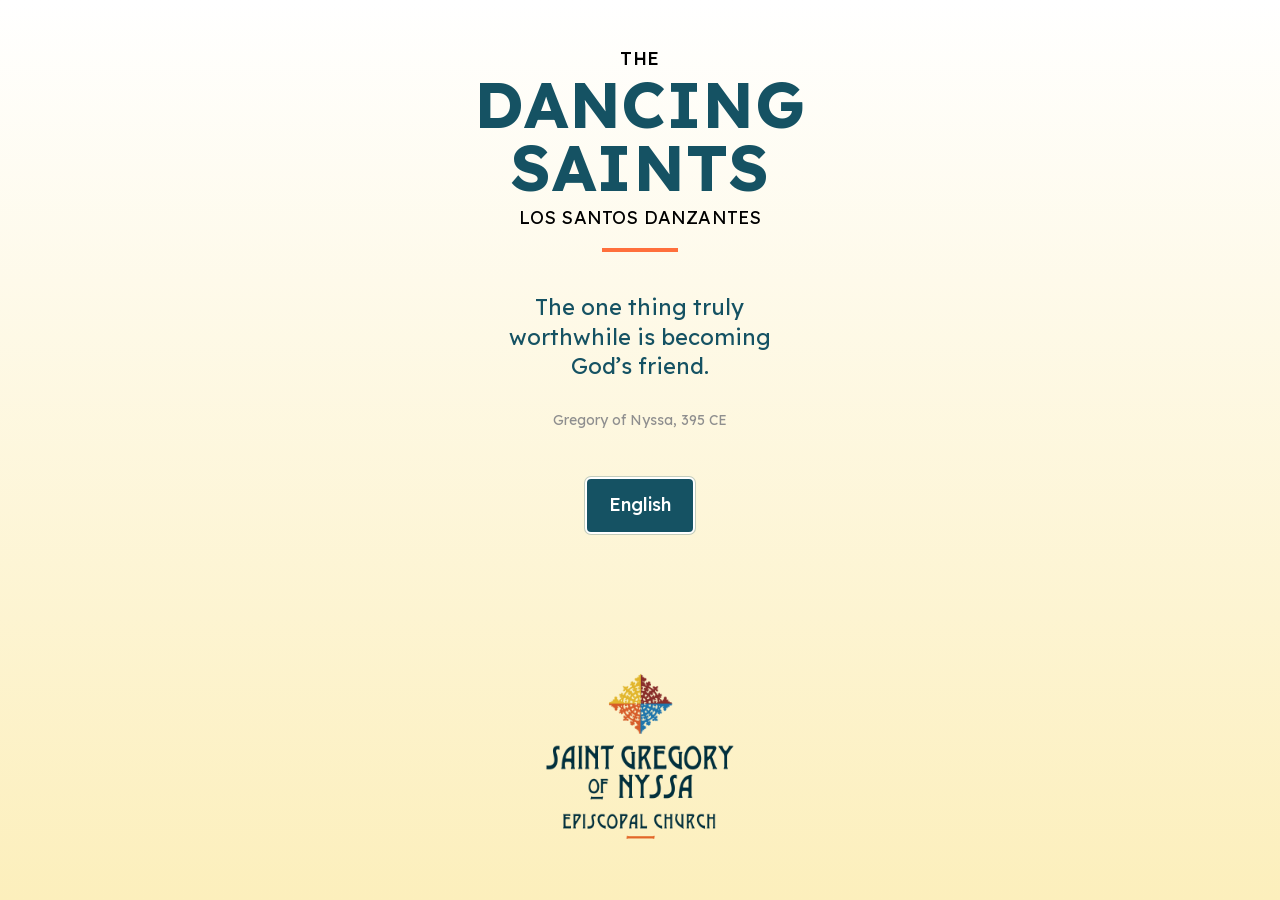
<file: app/index.html>
<!doctype html>
<html lang="en">
<head>
  <meta charset="utf-8">
  <meta name="viewport" content="width=device-width, initial-scale=1, viewport-fit=cover">
  <title>The Dancing Saints · St. Gregory of Nyssa</title>
  <meta name="description" content="Meet the ninety dancing saints painted in the rotunda of St. Gregory of Nyssa Episcopal Church, San Francisco.">
  <meta name="theme-color" content="#ffffff">
  <link rel="icon" href="img/favicon.png">
  <link rel="apple-touch-icon" href="img/apple-touch-icon.png">
  <link rel="stylesheet" href="css/fonts.css?v=20261029a">
  <link rel="stylesheet" href="css/app.css?v=20261029a">
</head>
<body>
  <a class="skip-link" href="#main" data-i18n="skip">Skip</a>

  <!-- 1. Loading screen: logo, quote, language choice -->
  <section id="screen-loading" class="splash" aria-labelledby="loading-quote">
    <div class="splash__inner">
      <h1 class="splash__title">
        <span class="splash__the">The</span>
        <span class="splash__name">Dancing Saints</span>
        <span class="splash__es" lang="es">Los Santos Danzantes</span>
      </h1>
      <figure class="splash__quote">
        <blockquote id="loading-quote"><p data-i18n="loadingQuote"></p></blockquote>
        <figcaption data-i18n="loadingQuoteBy"></figcaption>
      </figure>
      <div class="splash__lang lang-buttons" role="group" aria-label="Language / Idioma">
        <button type="button" class="btn btn--lang" data-lang="en" lang="en">English</button>
        <button type="button" class="btn btn--lang" data-lang="es" lang="es">Español</button>
      </div>
      <img class="splash__logo" data-src-logo alt="St. Gregory of Nyssa Episcopal Church" width="500" height="500">
    </div>
  </section>

  <!-- 2. Intro: cover text, slowly scrolling, then camera permission -->
  <section id="screen-intro" class="splash splash--intro" hidden aria-labelledby="intro-title">
    <div class="intro__scroller" aria-live="off">
      <div class="intro__crawl">
        <img class="intro__christ" src="img/christ.webp" alt="" width="386" height="611">
        <h1 id="intro-title" class="display" data-i18n="introTitle"></h1>
        <p class="intro__church" data-i18n="church"></p>
        <figure class="intro__quote">
          <blockquote><p data-i18n="introQuote"></p></blockquote>
          <figcaption>— <span data-i18n="introQuoteBy"></span></figcaption>
        </figure>
      </div>
    </div>
    <div class="intro__actions">
      <div data-when="mobile">
        <p data-i18n="introCameraNote"></p>
        <button type="button" class="btn btn--on-photo" id="intro-camera" data-i18n="allowCamera"></button>
        <a class="btn btn--link-light" href="#/browse" data-i18n="skipToList"></a>
      </div>
      <div data-when="desktop">
        <p data-i18n="desktopMessage"></p>
        <a class="btn btn--on-photo" href="#/browse" data-i18n="continue"></a>
      </div>
    </div>
  </section>

  <!-- App shell -->
  <div id="shell" hidden>
    <header class="topbar">
      <a class="topbar__title" href="#/" aria-label="The Dancing Saints">
        <img src="img/icon.png" alt="" width="32" height="32">
        <span data-i18n="appName"></span>
      </a>
      <button type="button" class="icon-btn" id="menu-open" aria-controls="menu" aria-expanded="false">
        <svg aria-hidden="true" viewBox="0 0 24 24"><path d="M3 6h18M3 12h18M3 18h18"/></svg>
        <span class="visually-hidden" data-i18n="menu"></span>
      </button>
    </header>

    <nav id="menu" class="menu" aria-label="Main" hidden>
      <div class="menu__panel">
        <div class="menu__head">
          <span class="label" data-i18n="menu"></span>
          <button type="button" class="icon-btn" id="menu-close">
            <svg aria-hidden="true" viewBox="0 0 24 24"><path d="M6 6l12 12M18 6L6 18"/></svg>
            <span class="visually-hidden" data-i18n="close"></span>
          </button>
        </div>
        <div class="menu__lang" role="group" aria-label="Language">
          <button type="button" data-lang="en" lang="en">EN</button>
          <button type="button" data-lang="es" lang="es">ES</button>
        </div>
        <ul>
          <li data-when="mobile"><a href="#/camera" data-i18n="navCamera"></a></li>
          <li><a href="#/browse" data-i18n="navBrowse"></a></li>
          <li><a href="#/commentary" data-i18n="navCommentary"></a></li>
          <li><a href="#/iconographer" data-i18n="navIconographer"></a></li>
        </ul>
        <p class="menu__foot"><span data-i18n="churchName"></span><br>San Francisco<br><a href="https://saintgregorys.org/">saintgregorys.org</a></p>
      </div>
    </nav>

    <main id="main" tabindex="-1">
      <!-- Desktop home -->
      <section id="screen-home" class="page accent-teal" hidden aria-labelledby="home-title">
        <div class="page__inner home">
          <p class="eyebrow" data-i18n="appName"></p>
          <h1 id="home-title" data-i18n="desktopTitle"></h1>
          <p class="lede" data-i18n="desktopMessage"></p>
          <ul class="cards">
            <li><a class="card" href="#/browse"><img src="img/mural/south.jpg" alt="" loading="lazy"><span class="card__text"><span class="card__title" data-i18n="navBrowse"></span></span></a></li>
            <li><a class="card" href="#/commentary"><img src="img/rotunda.jpg" alt="" loading="lazy"><span class="card__text"><span class="card__title" data-i18n="navCommentary"></span></span></a></li>
            <li><a class="card" href="#/iconographer"><img src="img/iconographer.jpg" alt="" loading="lazy"><span class="card__text"><span class="card__title" data-i18n="navIconographer"></span></span></a></li>
            <li><a class="card card--christ" href="#/browse"><img src="img/christ.webp" alt="" loading="lazy"><span class="card__text"><span class="card__title" data-i18n="introTitle"></span></span></a></li>
          </ul>
        </div>
      </section>

      <!-- Option 1: camera -->
      <section id="screen-camera" class="camera" hidden aria-label="Camera">
        <video id="cam-video" playsinline muted autoplay aria-hidden="true"></video>
        <canvas id="cam-freeze" aria-hidden="true" hidden></canvas>
        <svg id="cam-scrim" class="camera__scrim" aria-hidden="true" hidden>
          <defs><mask id="scrim-hole"><rect width="100%" height="100%" fill="#fff"/><circle id="scrim-circle" fill="#000"/></mask></defs>
          <rect width="100%" height="100%" fill="#fff" fill-opacity="0.3" mask="url(#scrim-hole)"/>
          <circle id="scrim-ring" class="camera__ring"/>
        </svg>
        <div id="cam-spots" class="camera__spots"></div>
        <p id="cam-banner" class="camera__banner" hidden></p>
        <p id="cam-status" class="camera__status" role="status" aria-live="polite"></p>
        <div id="cam-loading" class="loader" hidden>
          <div class="loader__image"><img data-src-loading alt=""></div>
          <p data-i18n="cameraStarting"></p>
        </div>
        <div id="cam-error" class="camera__error" hidden>
          <p data-i18n="cameraDenied"></p>
          <button type="button" class="btn btn--primary" id="cam-retry" data-i18n="cameraTryAgain"></button>
          <a class="btn btn--secondary" href="#/browse" data-i18n="navBrowse"></a>
        </div>

        <!-- Identify tray: Who is this? → Let me guess / Tell me → guess form -->
        <div id="tray" class="tray" hidden>
          <div class="tray__step" data-step="ask">
            <button type="button" class="btn btn--primary btn--wide" id="who-btn" data-i18n="whoIsThis"></button>
          </div>
          <div class="tray__step" data-step="choose" hidden>
            <button type="button" class="btn btn--secondary" id="guess-btn" data-i18n="letMeGuess"></button>
            <button type="button" class="btn btn--primary" id="tell-btn" data-i18n="tellMe"></button>
          </div>
          <form class="tray__step guess" data-step="guess" id="guess-form" hidden autocomplete="off">
            <label for="guess-input" data-i18n="guessLabel"></label>
            <div class="combo">
              <input id="guess-input" type="text" role="combobox" aria-autocomplete="list" aria-expanded="false"
                     aria-controls="guess-list" autocapitalize="words" spellcheck="false" enterkeyhint="go">
              <ul id="guess-list" role="listbox" class="combo__list" hidden></ul>
            </div>
            <button type="submit" class="btn btn--primary btn--wide" data-i18n="findOut"></button>
          </form>
          <p class="tray__step tray__result" data-step="result" hidden role="status" aria-live="assertive"></p>
          <p class="tray__step tray__wait" data-step="wait" hidden role="status" data-i18n="lookingClosely"></p>
          <div class="tray__step pick" data-step="pick" hidden>
            <p class="pick__q" data-i18n="oneOfThese"></p>
            <ul class="pick__list" id="pick-list"></ul>
            <button type="button" class="btn btn--secondary btn--wide" id="pick-other" data-i18n="someoneElse"></button>
          </div>
        </div>
      </section>

      <!-- Option 2: browse -->
      <section id="screen-browse" class="page accent-orange" hidden aria-labelledby="browse-title">
        <div class="browse-layout">
        <div class="page__inner">
          <p class="eyebrow" data-i18n="appName"></p>
          <h1 id="browse-title" data-i18n="browseTitle"></h1>
          <p class="lede" data-i18n="browseIntro"></p>
          <div class="filter">
            <label for="filter" class="visually-hidden" data-i18n="filterLabel"></label>
            <svg aria-hidden="true" viewBox="0 0 24 24"><circle cx="11" cy="11" r="6.5"/><path d="M16 16l4.5 4.5"/></svg>
            <input id="filter" type="search" data-i18n-placeholder="filterPlaceholder" autocomplete="off">
          </div>
          <ul id="saint-list" class="saint-list" aria-labelledby="browse-title"></ul>
          <p id="no-results" class="muted" data-i18n="noResults" hidden></p>
        </div>
        <aside class="browse-aside" data-when="desktop" aria-label="Pages">
          <ul>
            <li><span aria-current="page" data-i18n="browseTitle"></span></li>
            <li><a href="#/commentary" data-i18n="navCommentary"></a></li>
            <li><a href="#/iconographer" data-i18n="navIconographer"></a></li>
          </ul>
        </aside>
        </div>
      </section>

      <!-- Option 3: commentary -->
      <section id="screen-commentary" class="page accent-wine" hidden>
        <div class="browse-layout">
        <article class="page__inner prose" aria-labelledby="commentary-title">
          <p class="eyebrow" data-i18n="commentaryEyebrow"></p>
          <h1 id="commentary-title" data-i18n="commentaryTitle"></h1>
          <p class="byline" data-i18n="commentaryBy"></p>
          <div id="commentary-body"></div>
        </article>
        <aside class="browse-aside" data-when="desktop" aria-label="Pages">
          <ul>
            <li><a href="#/browse" data-i18n="browseTitle"></a></li>
            <li><span aria-current="page" data-i18n="navCommentary"></span></li>
            <li><a href="#/iconographer" data-i18n="navIconographer"></a></li>
          </ul>
        </aside>
        </div>
      </section>

      <!-- Option 4: iconographer -->
      <section id="screen-iconographer" class="page accent-green" hidden>
        <div class="browse-layout">
        <article class="page__inner prose" aria-labelledby="iconographer-title">
          <p class="eyebrow" data-i18n="iconographerEyebrow"></p>
          <h1 id="iconographer-title" data-i18n="iconographerTitle"></h1>
          <img class="portrait" src="img/iconographer.jpg" data-i18n-alt="iconographerPhotoAlt" width="315" height="387">
          <div id="iconographer-body"></div>
        </article>
        <aside class="browse-aside" data-when="desktop" aria-label="Pages">
          <ul>
            <li><a href="#/browse" data-i18n="browseTitle"></a></li>
            <li><a href="#/commentary" data-i18n="navCommentary"></a></li>
            <li><span aria-current="page" data-i18n="navIconographer"></span></li>
          </ul>
        </aside>
        </div>
      </section>
    </main>
  </div>

  <!-- Saint profile bottom sheet (shared by camera and browse) -->
  <dialog id="sheet" class="sheet" aria-labelledby="sheet-name">
    <div class="sheet__panel">
      <div class="sheet__grip" aria-hidden="true"></div>
      <button type="button" class="icon-btn sheet__close" data-close>
        <svg aria-hidden="true" viewBox="0 0 24 24"><path d="M6 6l12 12M18 6L6 18"/></svg>
        <span class="visually-hidden" data-i18n="close"></span>
      </button>
      <div class="sheet__scroll">
        <article class="profile">
          <div class="profile__media"><img id="sheet-img" class="profile__img" alt="" width="324" height="324"><img id="sheet-img2" class="profile__img dissolve" alt="" width="324" height="324" hidden></div>
          <h2 id="sheet-name" class="profile__name"></h2>
          <p id="sheet-dates" class="profile__dates"></p>
          <p id="sheet-bio" class="profile__bio"></p>
          <p id="sheet-feast" class="profile__feast" hidden></p>
        </article>
        <div class="sheet__foot">
          <button type="button" class="icon-btn icon-btn--outline" id="sheet-prev">
            <svg aria-hidden="true" viewBox="0 0 24 24"><path d="M15 5l-7 7 7 7"/></svg>
            <span class="visually-hidden" data-i18n="previous"></span>
          </button>
          <button type="button" class="btn btn--primary" data-close data-i18n="done"></button>
          <button type="button" class="icon-btn icon-btn--outline" id="sheet-next">
            <svg aria-hidden="true" viewBox="0 0 24 24"><path d="M9 5l7 7-7 7"/></svg>
            <span class="visually-hidden" data-i18n="next"></span>
          </button>
        </div>
      </div>
    </div>
  </dialog>

  <script src="js/config.js?v=20261029a"></script>
  <script src="data/content.js?v=20261029a"></script>
  <script src="data/saints.js?v=20261029a"></script>
  <script src="data/saints.es.js?v=20261029a"></script>
  <script src="data/mural.js?v=20261029a"></script>
  <script src="js/fuzzy.js?v=20261029a"></script>
  <script src="js/camera.js?v=20261029a"></script>
  <script src="js/app.js?v=20261029a"></script>
</body>
</html>
</file>
<file: app/css/fonts.css>
/* Lexend Deca (SIL Open Font License), self-hosted. */
@font-face{font-family:'Lexend Deca';font-style:normal;font-weight:300 700;font-display:swap;src:url(../fonts/lexenddeca-latin-ext.woff2) format('woff2');unicode-range:U+0100-02BA, U+02BD-02C5, U+02C7-02CC, U+02CE-02D7, U+02DD-02FF, U+0304, U+0308, U+0329, U+1D00-1DBF, U+1E00-1E9F, U+1EF2-1EFF, U+2020, U+20A0-20AB, U+20AD-20C4, U+2113, U+2C60-2C7F, U+A720-A7FF;}
@font-face{font-family:'Lexend Deca';font-style:normal;font-weight:300 700;font-display:swap;src:url(../fonts/lexenddeca-latin.woff2) format('woff2');unicode-range:U+0000-00FF, U+0131, U+0152-0153, U+02BB-02BC, U+02C6, U+02DA, U+02DC, U+0304, U+0308, U+0329, U+2000-206F, U+20AC, U+2122, U+2191, U+2193, U+2212, U+2215, U+FEFF, U+FFFD;}
</file>
<file: app/css/app.css>
/* Dancing Saints. Design tokens follow design.md (from saintgregorys.org). */
:root {
  --sg-black: #000000;
  --sg-teal: #155263;
  --sg-teal-dark: #0e2f38;
  --sg-white: #ffffff;
  --sg-butter: #fcefbc;
  --sg-cream: #faf6e5;
  --sg-saffron: #ffc93c;
  --sg-orange: #ff6f3c;
  --sg-green: #3b7659;
  --sg-wine: #a12a44;
  --sg-apricot: #ff9a3c;
  --sg-sage: #5e7c6d;
  --sg-sage-light: #98baa6;
  --sg-bg-warm: linear-gradient(#ffffff, #fcefbc);
  --sg-bg-soft: linear-gradient(#ffffff, #faf6e5);
  --sg-photo-scrim: linear-gradient(rgba(0,0,0,0) 45%, #000 100%);

  --ink: var(--sg-black);
  --muted: #4a5a55;
  --line: #e8e0c4;
  --accent: var(--sg-teal);
  --scrim: rgba(255, 255, 255, 0.3);

  --font: 'Lexend Deca', -apple-system, BlinkMacSystemFont, 'Segoe UI', Roboto, sans-serif;
  --font-title: var(--font); /* page titles: Lexend Deca 600 */
  --fs-hero: 2.5rem;
  --fs-h1: 2rem;
  --fs-h2: 1.5rem;
  --fs-h3: 1.125rem;
  --fs-body: 1.0625rem;
  --fs-small: 0.9375rem;
  --fs-eyebrow: 0.75rem;

  --radius-btn: 6px;
  --gutter: 16px;
  --content: 1200px;
  --reading: 680px;
  --ease: cubic-bezier(.2, .8, .2, 1);
  --safe-b: env(safe-area-inset-bottom, 0px);
  --safe-t: env(safe-area-inset-top, 0px);
}
@media (min-width: 700px) {
  :root { --fs-hero: 4.25rem; --fs-h1: 2.625rem; --fs-h2: 1.625rem; --fs-body: 1.125rem; --gutter: 24px; }
}

.accent-orange { --accent: var(--sg-orange); }
.accent-green { --accent: var(--sg-green); }
.accent-wine { --accent: var(--sg-wine); }
.accent-teal { --accent: var(--sg-teal); }

*, *::before, *::after { box-sizing: border-box; }
html { -webkit-text-size-adjust: 100%; }
body {
  margin: 0;
  font-family: var(--font);
  font-size: var(--fs-body);
  font-weight: 300;
  line-height: 1.6;
  color: var(--ink);
  background: var(--sg-cream);
  -webkit-font-smoothing: antialiased;
}
img { max-width: 100%; height: auto; }
[hidden] { display: none !important; }
h1, h2, h3 { line-height: 1.2; font-weight: 600; margin: 0 0 .5em; }
h1 { font-size: var(--fs-h1); letter-spacing: -0.01em; }
h2 { font-size: var(--fs-h2); }
strong { font-weight: 600; }
a { color: var(--sg-teal); }
button { font: inherit; color: inherit; }
/* No focus outlines after a tap or click; keyboard users get a subtle ring (js/app.js sets .kbd). */
html { -webkit-tap-highlight-color: transparent; }
:focus, :focus-visible { outline: none; }
.kbd :focus-visible { outline: 2px solid rgba(21,82,99,.55); outline-offset: 2px; }

.visually-hidden {
  position: absolute !important; width: 1px; height: 1px; overflow: hidden;
  clip: rect(0 0 0 0); white-space: nowrap;
}
.skip-link { position: absolute; left: -999px; top: 8px; z-index: 100; background: #fff; padding: 8px 12px; }
.skip-link:focus { left: 8px; }
.label { font-size: var(--fs-small); font-weight: 600; margin: 0; }
.muted { color: var(--muted); }

/* Section header: eyebrow, heading, short accent rule (as on saintgregorys.org) */
.eyebrow {
  margin: 0 0 6px; color: var(--accent);
  font-size: var(--fs-eyebrow); font-weight: 700; letter-spacing: .1em; text-transform: uppercase;
}
.page h1, .intro__crawl h1, .topbar__title span { font-family: var(--font-title); font-weight: 600; letter-spacing: -0.01em; }
.page h1::after {
  content: ''; display: block; width: 40px; height: 3px; margin-top: 14px; background: var(--accent);
}

/* ---------- Buttons ---------- */
.btn {
  display: inline-flex; align-items: center; justify-content: center; gap: 8px;
  min-height: 48px; padding: 12px 20px; border-radius: var(--radius-btn);
  border: 2px solid transparent; font-weight: 600; font-size: 1rem; letter-spacing: .04em;
  text-decoration: none; cursor: pointer; transition: transform .15s, background-color .15s, color .15s;
}
.btn:active { transform: scale(.97); }
.btn--primary { background: var(--sg-teal); color: #fff; }
.btn--primary:hover { background: var(--sg-teal-dark); }
.btn--secondary { background: #fff; color: var(--sg-teal); border-color: var(--sg-teal); }
.btn--lang { background: #fff; color: var(--sg-teal); border-color: var(--sg-teal); min-width: 136px; }
.btn--lang[aria-pressed="true"] { background: var(--sg-teal); color: #fff; }
.btn--on-photo { background: #fff; color: var(--sg-teal); }
.btn--link-light { color: #fff; background: none; text-decoration: underline; text-underline-offset: 3px; font-weight: 400; letter-spacing: 0; }
.btn--wide { width: 100%; }
.icon-btn {
  display: inline-grid; place-items: center; width: 44px; height: 44px; border-radius: var(--radius-btn);
  border: 0; background: transparent; cursor: pointer; color: inherit; padding: 0;
}
.icon-btn svg { width: 24px; height: 24px; fill: none; stroke: currentColor; stroke-width: 2; stroke-linecap: round; stroke-linejoin: round; }
.icon-btn--outline { border: 2px solid var(--sg-teal); color: var(--sg-teal); }
.icon-btn:disabled { opacity: .3; cursor: default; }

/* ---------- Loading screen ---------- */
.splash {
  --svh: 1vh;   /* the screen height with the browser's bars showing */
  position: fixed; inset: 0; z-index: 30;
  display: flex; flex-direction: column; overflow: auto;
  padding: calc(var(--safe-t) + 16px) var(--gutter) calc(var(--safe-b) + 16px);
  background: var(--sg-bg-warm);
}
@supports (height: 1svh) { .splash { --svh: 1svh; } }
.splash__inner { margin: 0 auto; max-width: 440px; width: 100%; flex: 1 0 auto; text-align: center; display: flex; flex-direction: column; align-items: center; }
.splash__title { margin: clamp(4px, calc(3.5 * var(--svh)), 40px) 0 0; display: flex; flex-direction: column; align-items: center; text-transform: uppercase; }
.splash__the { font-size: 1.125rem; font-weight: 500; letter-spacing: .04em; color: var(--ink); }
.splash__name { margin: 4px 0 8px; max-width: 6.2em; font-size: clamp(2.25rem, min(15vw, calc(8 * var(--svh))), 4rem); font-weight: 700; line-height: .98; letter-spacing: .01em; color: var(--sg-teal); }
.splash__es { font-size: 1.125rem; font-weight: 400; letter-spacing: .01em; color: var(--ink); }
.splash__title::after { content: ''; width: 76px; height: 4px; margin-top: clamp(12px, calc(2.4 * var(--svh)), 20px); background: var(--sg-orange); }
.splash__quote { margin: clamp(16px, calc(4.5 * var(--svh)), 48px) 0 0; }
.splash__quote blockquote { margin: 0 auto; max-width: 12.7em; font-size: 1.375rem; line-height: 1.36; font-weight: 400; color: var(--sg-teal); }
.splash__quote p { margin: 0; }
.splash__quote figcaption { margin-top: clamp(16px, calc(3 * var(--svh)), 28px); color: #8f8f8f; font-size: .875rem; font-weight: 400; }
.splash .splash__lang { margin-top: clamp(18px, calc(5 * var(--svh)), 56px); gap: 36px; }
.splash .btn--lang { min-width: 110px; background: var(--sg-teal); color: #fff; border-color: #fff; box-shadow: 0 0 0 1px rgba(21,82,99,.25); border-radius: 6px; letter-spacing: 0; font-size: 1.125rem; font-weight: 500; }
.splash__logo { width: clamp(120px, calc(22 * var(--svh)), 200px); height: auto; margin-top: auto; margin-bottom: clamp(0px, calc(2 * var(--svh)), 24px); padding-top: clamp(16px, calc(4 * var(--svh)), 48px); }
.lang-buttons { display: flex; gap: 12px; flex-wrap: wrap; justify-content: center; }
@media (max-height: 700px) {
  .splash { padding-top: calc(var(--safe-t) + 8px); padding-bottom: calc(var(--safe-b) + 8px); }
  .splash__quote blockquote { font-size: 1.2rem; }
  .splash .btn--lang { min-height: 44px; padding-top: 8px; padding-bottom: 8px; }
}
@media (max-height: 600px) {
  .splash__the, .splash__es { font-size: 1rem; }
  .splash__quote blockquote { font-size: 1.1rem; }
  .splash__quote figcaption { margin-top: 10px; }
}
.splash.is-out { animation: fade-out .4s var(--ease) forwards; }
@keyframes fade-out { to { opacity: 0; visibility: hidden; } }

/* ---------- Intro: full-bleed photo hero with slowly scrolling text ---------- */
.splash--intro {
  padding: 0; color: #fff; background: #000 url(../img/communion.jpg) center / cover no-repeat;
}
.splash--intro::before {
  content: ''; position: absolute; inset: 0;
  background: linear-gradient(rgba(0,0,0,.55), rgba(0,0,0,.35) 40%, rgba(0,0,0,.85));
}
.intro__scroller {
  flex: 1; overflow: hidden; position: relative;
  -webkit-mask-image: linear-gradient(transparent, #000 12%, #000 80%, transparent);
          mask-image: linear-gradient(transparent, #000 12%, #000 80%, transparent);
}
.intro__crawl {
  max-width: 560px; margin: 0 auto; padding: 45vh var(--gutter) 30vh; text-align: center;
  will-change: transform;
}
.intro__christ { width: 48%; max-width: 220px; margin: 0 auto 28px; display: block; }
.intro__crawl h1 { font-size: var(--fs-hero); margin: 0; line-height: 1.1; }
.intro__church { font-size: var(--fs-small); margin: 8px 0 32px; color: var(--sg-butter); }
.intro__quote { margin: 0; }
.intro__quote blockquote { margin: 0; font-size: 1.5rem; line-height: 1.5; font-weight: 300; }
.intro__quote figcaption { color: var(--sg-saffron); margin-top: 12px; font-weight: 400; }
.intro__actions {
  position: relative; padding: 16px var(--gutter) calc(var(--safe-b) + 24px); text-align: center;
}
.intro__actions > div { display: grid; gap: 10px; max-width: 440px; margin: 0 auto; width: 100%; }
.intro__actions p { margin: 0 0 6px; }

/* ---------- Loader: loading image with a scanning light ---------- */
/* A band of full opacity moves up and down the picture; the mask only touches the painted
   pixels, so the empty space around the image stays empty. */
.loader { display: grid; justify-items: center; gap: 14px; text-align: center; }
.loader__image { position: relative; width: 150px; aspect-ratio: 3 / 4; }
.loader__image img {
  width: 100%; height: 100%; object-fit: contain; display: block;
  -webkit-mask-image: linear-gradient(rgba(0,0,0,.3) 0, rgba(0,0,0,.3) 38%, #000 50%, rgba(0,0,0,.3) 62%, rgba(0,0,0,.3) 100%);
  mask-image: linear-gradient(rgba(0,0,0,.3) 0, rgba(0,0,0,.3) 38%, #000 50%, rgba(0,0,0,.3) 62%, rgba(0,0,0,.3) 100%);
  -webkit-mask-size: 100% 300%; mask-size: 100% 300%;
  -webkit-mask-repeat: no-repeat; mask-repeat: no-repeat;
  animation: scan 1.6s ease-in-out infinite alternate;
}
@keyframes scan {
  from { -webkit-mask-position: 0 100%; mask-position: 0 100%; }
  to { -webkit-mask-position: 0 0; mask-position: 0 0; }
}
@media (prefers-reduced-motion: reduce) {
  .loader__image img { -webkit-mask-image: none; mask-image: none; animation: pulse 1.6s ease-in-out infinite alternate !important; animation-duration: 1.6s !important; }
  @keyframes pulse { from { opacity: .4; } to { opacity: 1; } }
}

/* ---------- Shell ---------- */
.topbar {
  position: sticky; top: 0; z-index: 10;
  display: flex; align-items: center; justify-content: space-between;
  padding: calc(var(--safe-t) + 6px) 6px 6px var(--gutter);
  background: #fff; color: var(--ink); border-bottom: 1px solid var(--line);
}
.topbar__title { display: flex; align-items: center; gap: 10px; color: inherit; text-decoration: none; font-size: 1.375rem; }
.topbar__title img { width: 32px; height: 32px; }
body.is-camera .topbar { position: fixed; left: 0; right: 0; }
body.is-camera.cam-live .topbar {
  border: 0; color: #fff; background: linear-gradient(rgba(0,0,0,.6), rgba(0,0,0,0));
}

.menu { position: fixed; inset: 0; z-index: 40; background: rgba(0,0,0,.35); }
.menu__panel {
  position: absolute; top: 0; right: 0; bottom: 0; width: min(340px, 88vw);
  background: var(--sg-bg-soft); background-color: var(--sg-cream);
  padding: calc(var(--safe-t) + 8px) var(--gutter) calc(var(--safe-b) + 24px);
  display: flex; flex-direction: column; animation: slide-in .25s var(--ease);
}
@keyframes slide-in { from { transform: translateX(100%); } }
.menu__head { display: flex; align-items: center; justify-content: space-between; }
.menu__head .label { font-size: var(--fs-eyebrow); font-weight: 700; letter-spacing: .1em; text-transform: uppercase; color: var(--sg-teal); }
.menu__lang { display: inline-flex; border: 2px solid var(--sg-teal); border-radius: var(--radius-btn); overflow: hidden; margin: 12px 0 16px; align-self: flex-start; }
.menu__lang button { border: 0; background: none; padding: 8px 18px; min-height: 40px; font-weight: 600; cursor: pointer; color: var(--sg-teal); letter-spacing: .04em; }
.menu__lang button[aria-pressed="true"] { background: var(--sg-teal); color: #fff; }
.menu ul { list-style: none; margin: 0; padding: 0; }
.menu li a {
  display: flex; justify-content: space-between; align-items: center; gap: 12px;
  padding: 14px 4px; border-bottom: 1px solid var(--line);
  color: var(--ink); text-decoration: none; font-size: var(--fs-h3); font-weight: 400;
}
.menu li a::after { content: '›'; color: var(--sg-teal); font-size: 1.5rem; line-height: 1; }
.menu li a[aria-current="page"] { font-weight: 600; color: var(--sg-teal); }
.menu__foot { margin-top: auto; color: var(--muted); font-size: var(--fs-small); line-height: 1.5; }
.menu__foot a { color: inherit; }

.page { background: var(--sg-bg-soft); background-color: var(--sg-cream); min-height: calc(100vh - 57px); }
.page__inner { max-width: var(--reading); margin: 0 auto; padding: 28px var(--gutter) calc(var(--safe-b) + 56px); }
.lede { color: var(--muted); margin-top: 0; }

/* Desktop home: 2-up photo cards with a black bottom scrim */
.page__inner.home { max-width: var(--content); }
/* Computer: the saints list with links to the other pages beside it */
.browse-aside ul { list-style: none; margin: 0; padding: 0; display: grid; gap: 4px; }
.browse-aside a { display: block; padding: 12px 0; border-bottom: 1px solid var(--line); color: var(--sg-teal); font-weight: 600; text-decoration: none; }
.browse-aside a::after { content: '\00a0›'; color: var(--accent); }
.browse-aside [aria-current] { display: block; padding: 12px 0; border-bottom: 1px solid var(--line); color: var(--muted); font-weight: 600; }
.browse-aside a:hover { text-decoration: underline; text-underline-offset: 3px; }
.browse-layout:has(.browse-aside:not([hidden])) { display: grid; grid-template-columns: minmax(0, 1fr) 260px; gap: 40px; max-width: calc(var(--reading) + 288px + 2 * var(--gutter)); margin: 0 auto; }
.browse-layout:has(.browse-aside:not([hidden])) .page__inner { margin: 0; max-width: none; }
.browse-aside:not([hidden]) { padding: 24px 0 0; }
.browse-aside > ul { position: sticky; top: 96px; }
@media (max-width: 760px) { .browse-layout:has(.browse-aside:not([hidden])) { display: block; } .browse-aside:not([hidden]) { padding: 0 var(--gutter) 48px; } }
.home h1, .home .lede { max-width: var(--reading); }
.cards { list-style: none; padding: 0; margin: 32px 0 0; display: grid; gap: 16px; grid-template-columns: 1fr; }
@media (min-width: 640px) { .cards { grid-template-columns: 1fr 1fr; } }
.card {
  position: relative; display: block; aspect-ratio: 16 / 10; overflow: hidden; background: #000;
  color: #fff; text-decoration: none;
}
.card img { position: absolute; inset: 0; width: 100%; height: 100%; object-fit: cover; transition: transform .4s var(--ease); }
.card--christ img { object-fit: contain; background: var(--sg-teal-dark); }
.card::after { content: ''; position: absolute; inset: 0; background: var(--sg-photo-scrim); }
.card:hover img { transform: scale(1.03); }
.card__text { position: absolute; left: 20px; right: 20px; bottom: 18px; z-index: 1; }
.card__title { font-size: 1.375rem; font-weight: 600; line-height: 1.25; }
.card__title::after { content: ' ›'; }

/* ---------- Browse ---------- */
.filter { position: relative; margin: 20px 0 12px; }
.filter svg { position: absolute; left: 14px; top: 50%; translate: 0 -50%; width: 20px; height: 20px; fill: none; stroke: var(--muted); stroke-width: 2; }
.filter input {
  width: 100%; min-height: 48px; padding: 10px 14px 10px 44px; font: inherit; font-weight: 300;
  border: 1px solid #cfc6a6; border-radius: var(--radius-btn); background: #fff;
}
.filter input:focus { border-color: var(--sg-teal); }
.saint-list { list-style: none; margin: 0; padding: 0; }
.saint-list li + li { border-top: 1px solid var(--line); }
.saint-list__head h2 { margin: 36px 0 8px; font-size: var(--fs-h2); }
.saint-list li.saint-list__head, .saint-list li.saint-list__head + li { border-top: 0; }
.profile__dates[hidden] + .profile__bio { margin-top: 18px; }
.profile__source { display: block; margin-top: 14px; font-size: var(--fs-small); color: var(--muted); }
.saint-row {
  width: 100%; display: flex; align-items: center; gap: 14px; padding: 10px 0;
  background: none; border: 0; text-align: left; cursor: pointer;
}
.saint-row::after { content: '›'; margin-left: auto; color: var(--accent); font-size: 1.5rem; line-height: 1; padding-right: 4px; }
.thumb {
  border-radius: 4px;
  width: 64px; height: 64px; flex: none; overflow: hidden;
  background: linear-gradient(100deg, #efe7c9 30%, #f8f2dc 50%, #efe7c9 70%) 0 0 / 300% 100%;
  animation: shimmer 1.4s linear infinite;
}
.thumb img { width: 100%; height: 100%; object-fit: cover; display: block; opacity: 0; transition: opacity .3s; }
.thumb.is-loaded { animation: none; }
.thumb.is-loaded img { opacity: 1; }
@keyframes shimmer { to { background-position: -300% 0; } }
.saint-row__text { display: grid; }
.saint-row__name { font-size: var(--fs-h3); font-weight: 600; line-height: 1.3; }
.saint-row__dates { font-size: var(--fs-small); color: var(--muted); }

/* ---------- Prose pages ---------- */
.prose p { margin: 0 0 1em; }
.byline { color: var(--muted); }
.prose figure { margin: 28px calc(-1 * var(--gutter)); }
@media (min-width: 700px) { .prose figure { margin: 28px 0; } }
.prose figure img { display: block; width: 100%; }
.poem {
  margin: 36px 0; padding: 24px; text-align: center; background: var(--sg-butter);
  font-weight: 400; font-size: 1.25rem; line-height: 1.6;
}
.poem p { margin: 0; }
.poem cite { display: block; margin-top: 10px; font-size: var(--fs-small); font-style: normal; color: var(--accent); font-weight: 600; }
.portrait { display: block; width: 60%; max-width: 260px; margin: 8px 0 24px; }
.dropcap::first-letter { float: left; font-size: 3.5em; line-height: .9; margin: 4px 4px 0 0; color: var(--accent); font-weight: 600; }

/* ---------- Camera ---------- */
.camera { position: fixed; inset: 0; background: #000; overflow: hidden; touch-action: manipulation; }
.camera video, .camera canvas { position: absolute; inset: 0; width: 100%; height: 100%; object-fit: cover; }
.camera__spots { position: absolute; inset: 0; }
.spot {
  position: absolute; left: 0; top: 0; border-radius: 50%; padding: 0; cursor: pointer;
  border: 3px solid #fff; background: transparent;
  box-shadow: 0 0 0 2px var(--sg-teal), inset 0 0 0 1px rgba(21,82,99,.6);
  transition: opacity .25s;
  min-width: 72px; min-height: 72px;
}
.spot.is-stale, .spot.is-pending { opacity: 0; pointer-events: none; }
.camera__scrim { position: absolute; inset: 0; width: 100%; height: 100%; }
.camera__ring { fill: none; stroke: var(--sg-saffron); stroke-width: 4; }
.camera__status, .camera__banner {
  position: absolute; left: 50%; translate: -50% 0; margin: 0; text-align: center;
  width: max-content; max-width: calc(100% - 2 * var(--gutter));
  padding: 10px 18px; border-radius: var(--radius-btn); font-weight: 400;
}
.camera__status { bottom: calc(var(--safe-b) + 28px); background: rgba(0,0,0,.7); color: #fff; }
.camera__status:empty { display: none; }
.camera__banner { top: calc(var(--safe-t) + 72px); background: #fff; color: var(--ink); font-weight: 600; border-bottom: 3px solid var(--sg-saffron); }
.camera .loader { position: absolute; inset: 0; place-content: center; background: var(--sg-bg-warm); background-color: var(--sg-butter); color: var(--ink); }
.camera__error {
  position: absolute; inset: 0; display: grid; place-content: center; gap: 12px; padding: var(--gutter);
  background: var(--sg-bg-soft); background-color: var(--sg-cream); text-align: center;
}
.camera__error p { max-width: 340px; margin: 0 auto 8px; }
.camera.is-frozen .camera__status { display: none; }

.tray {
  position: absolute; left: 0; right: 0; bottom: 0; z-index: 5;
  padding: 20px var(--gutter) calc(var(--safe-b) + 20px);
  background: #fff; box-shadow: 0 -8px 30px rgba(0,0,0,.25);
  animation: pop-up .32s var(--ease);
}
@keyframes pop-up { from { transform: translateY(100%); } }
.tray__step { max-width: 440px; margin: 0 auto; }
.tray__step[data-step="choose"] { display: grid; grid-template-columns: 1fr 1fr; gap: 12px; }
.guess { display: grid; gap: 12px; padding-top: 12px; transition: opacity .35s, transform .35s; }
.guess label { font-weight: 600; }
.guess.is-dissolving, .tray__step.is-dissolving { opacity: 0; transform: translateY(8px); }
.combo { position: relative; }
.combo input {
  width: 100%; min-height: 50px; padding: 10px 14px; font: inherit; font-weight: 400; font-size: 1.0625rem;
  border: 2px solid #cfc6a6; border-radius: var(--radius-btn);
}
.combo input:focus { border-color: var(--sg-teal); outline: none; }
.combo__list {
  position: absolute; left: 0; right: 0; bottom: calc(100% + 6px); margin: 0; padding: 6px; list-style: none;
  background: #fff; border-radius: var(--radius-btn); box-shadow: 0 6px 24px rgba(0,0,0,.2); max-height: 40vh; overflow: auto;
}
.combo__list li { padding: 10px 12px; border-radius: 4px; cursor: pointer; font-weight: 400; }
.combo__list li[aria-selected="true"], .combo__list li:hover { background: var(--sg-cream); }
.tray__wait { text-align: center; margin: 8px auto; color: var(--ink); }
.tray__wait::after { content: ''; display: inline-block; width: 14px; height: 14px; margin-left: 10px; vertical-align: -2px;
  border: 2px solid var(--sg-teal); border-right-color: transparent; border-radius: 50%; animation: spin .8s linear infinite; }
@keyframes spin { to { transform: rotate(360deg); } }
.pick__q { margin: 0 0 10px; font-weight: 600; text-align: center; }
.pick__list { list-style: none; margin: 0 0 12px; padding: 0; display: grid; grid-template-columns: repeat(3, 1fr); gap: 10px; }
.pick__btn { display: flex; flex-direction: column; align-items: center; gap: 6px; width: 100%; padding: 8px 4px;
  border: 1px solid rgba(0,0,0,.12); border-radius: 8px; background: #fff; color: var(--ink); font: inherit; font-size: 14px; line-height: 1.25; cursor: pointer; }
.pick__btn img { width: 64px; height: 64px; border-radius: 4px; object-fit: cover; }
.tray__result { text-align: center; font-size: var(--fs-h1); font-weight: 600; color: var(--sg-teal); margin: 8px auto; animation: pop .4s var(--ease); }
@keyframes pop { from { transform: scale(.7); opacity: 0; } }

/* ---------- Profile bottom sheet ---------- */
.sheet {
  padding: 0; border: 0; margin: 0; max-width: none; max-height: none; width: 100%; height: 100%;
  background: transparent; overflow: hidden; overflow: clip;   /* clip: the dialog itself must never scroll */
}
.sheet::backdrop { background: var(--scrim); }
.sheet__panel {
  position: absolute; left: 0; right: 0; bottom: 0; height: 85%; height: 85dvh;
  max-width: var(--reading); margin: 0 auto;
  display: flex; flex-direction: column;
  background: var(--sg-bg-soft); background-color: var(--sg-cream);
  border-radius: 12px 12px 0 0; box-shadow: 0 -10px 40px rgba(0,0,0,.25);
  transform: translateY(100%); transition: transform .3s var(--ease);
}
.sheet.is-open .sheet__panel { transform: none; }
/* iOS Safari shows the page itself, not fixed layers, under its floating bottom toolbar. So while
   the sheet is open the page can't scroll, and once the sheet is up the page under it is hidden
   and the area below the sheet takes the sheet's colour. */
html.sheet-lock { overflow: hidden; overscroll-behavior: none; }
html.sheet-open body { background: var(--sg-cream); }
html.sheet-open .page { visibility: hidden; }
.sheet__grip { width: 44px; height: 5px; border-radius: 3px; background: #d8cfae; margin: 10px auto 0; flex: none; }
.sheet__close { position: absolute; top: 8px; right: 8px; color: var(--ink); z-index: 2; background: var(--sg-cream); border-radius: 50%; }
.sheet__scroll { flex: 1 1 auto; min-height: 0; overflow-y: auto; -webkit-overflow-scrolling: touch; overscroll-behavior: contain; padding: 14px calc(var(--gutter) + 18px) 16px; }
.profile__media { position: relative; width: 60%; max-width: 260px; margin: 10px auto 20px; }
.profile__img { display: block; width: 100%; height: auto; aspect-ratio: 1; object-fit: cover; background: #efe7c9; border-radius: 8px; }
.profile__media .dissolve { position: absolute; inset: 0; height: 100%; }
.profile__media.is-mural { width: 80%; max-width: 360px; }
.profile__media.is-mural .profile__img { aspect-ratio: auto; object-fit: contain; }
/* Paired saints: the second portrait slowly fades in over the first and out again. */
.dissolve { animation: dissolve 10s ease-in-out infinite; }
@keyframes dissolve { 0%, 35% { opacity: 0; } 50%, 85% { opacity: 1; } 100% { opacity: 0; } }
.thumb--pair { position: relative; }
.thumb--pair img.dissolve { position: absolute; inset: 0; }
.thumb.is-loaded img.dissolve { opacity: 0; animation: dissolve 10s ease-in-out infinite; }
.profile__name { text-align: center; margin-bottom: 4px; }
.profile__dates { text-align: center; color: var(--muted); margin: 0 0 18px; font-size: var(--fs-small); }
.profile__dates::after { content: ''; display: block; width: 40px; height: 3px; margin: 14px auto 0; background: var(--sg-saffron); }
.profile__bio { margin: 0 0 16px; }
.profile__feast { margin: 0 0 16px; text-align: center; text-transform: uppercase; font-size: 0.8em; letter-spacing: 0.08em; }
.sheet__foot {
  display: flex; align-items: center; justify-content: center; gap: 16px;
  /* after the text (not pinned); extra room below so it scrolls clear of Safari's toolbar */
  padding: 8px 0 calc(var(--safe-b) + 28px);
}
.sheet__foot .btn { min-width: 140px; }
.sheet:not(.is-browse) #sheet-prev, .sheet:not(.is-browse) #sheet-next { display: none; }

@media (prefers-reduced-motion: reduce) {
  .dissolve, .thumb.is-loaded img.dissolve { animation: none !important; opacity: 0 !important; }
  *, *::before, *::after { animation-duration: .01ms !important; transition-duration: .01ms !important; }
}
</file>
